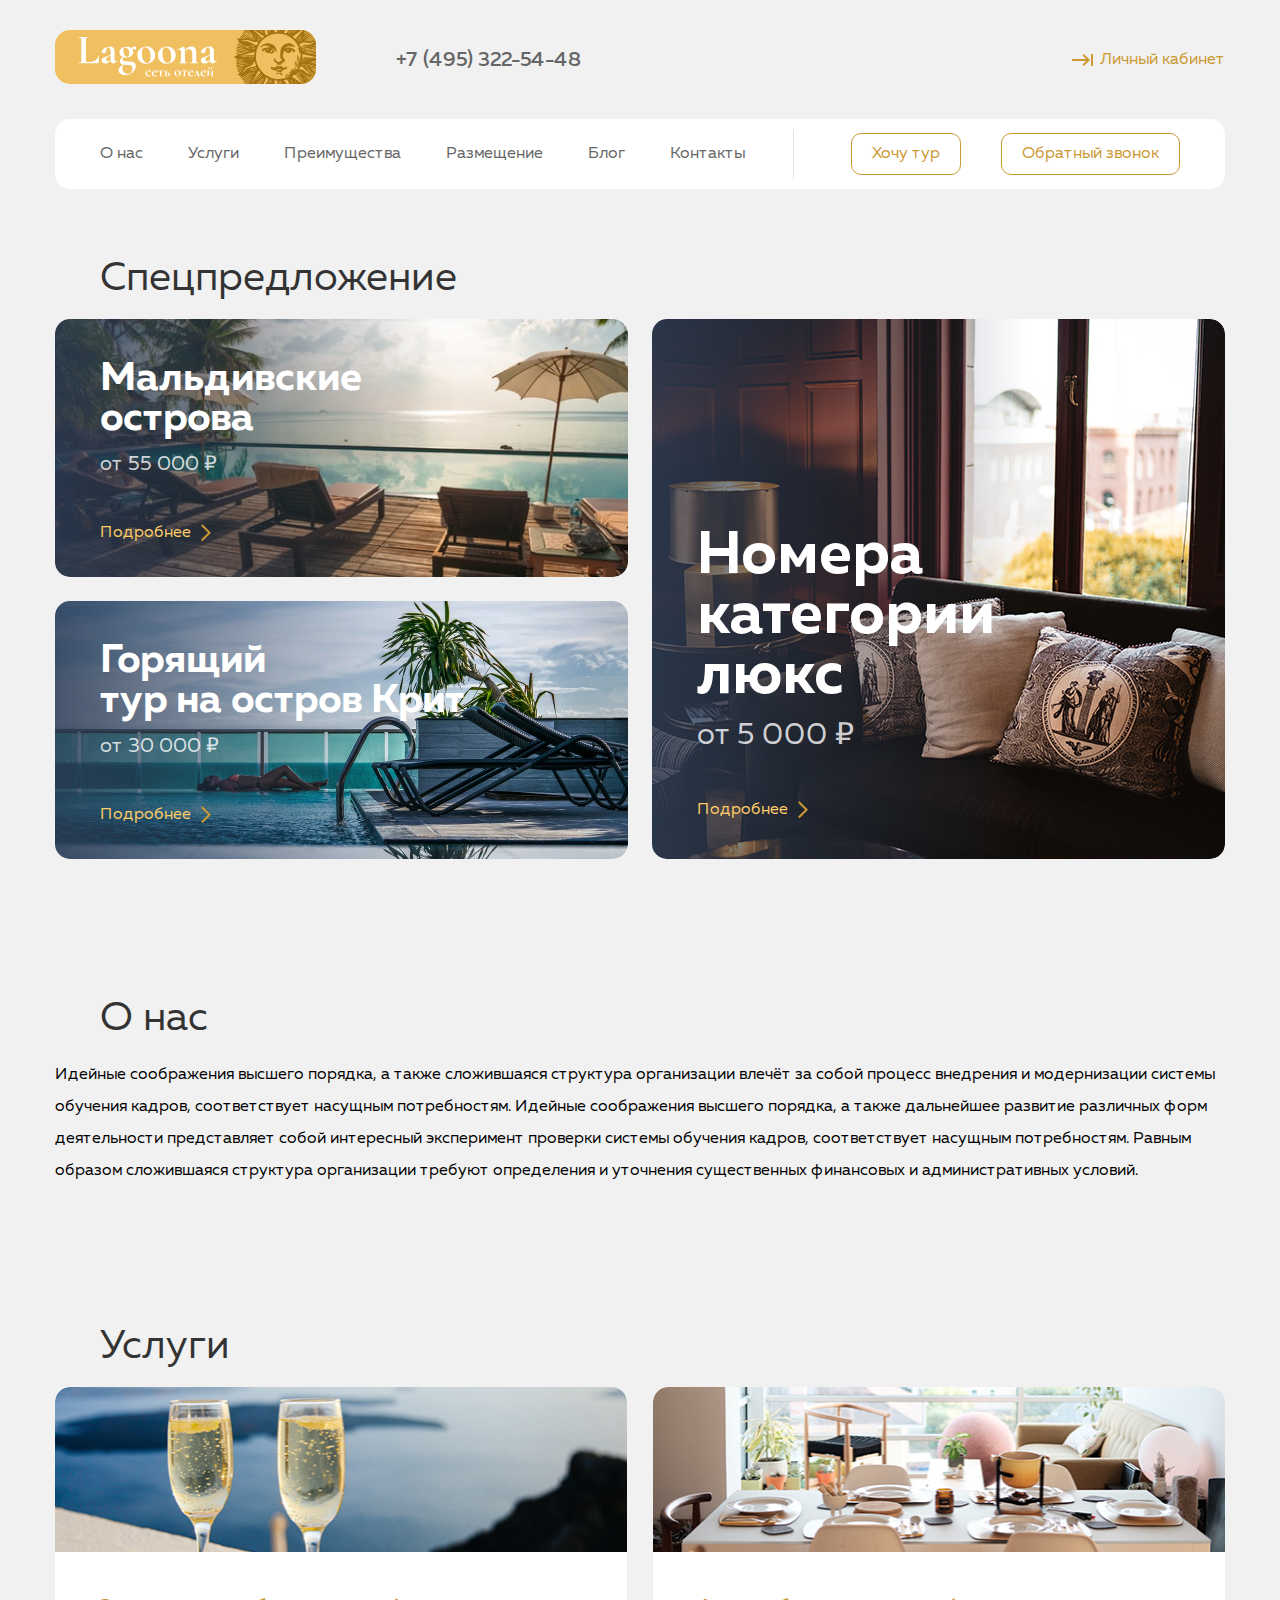
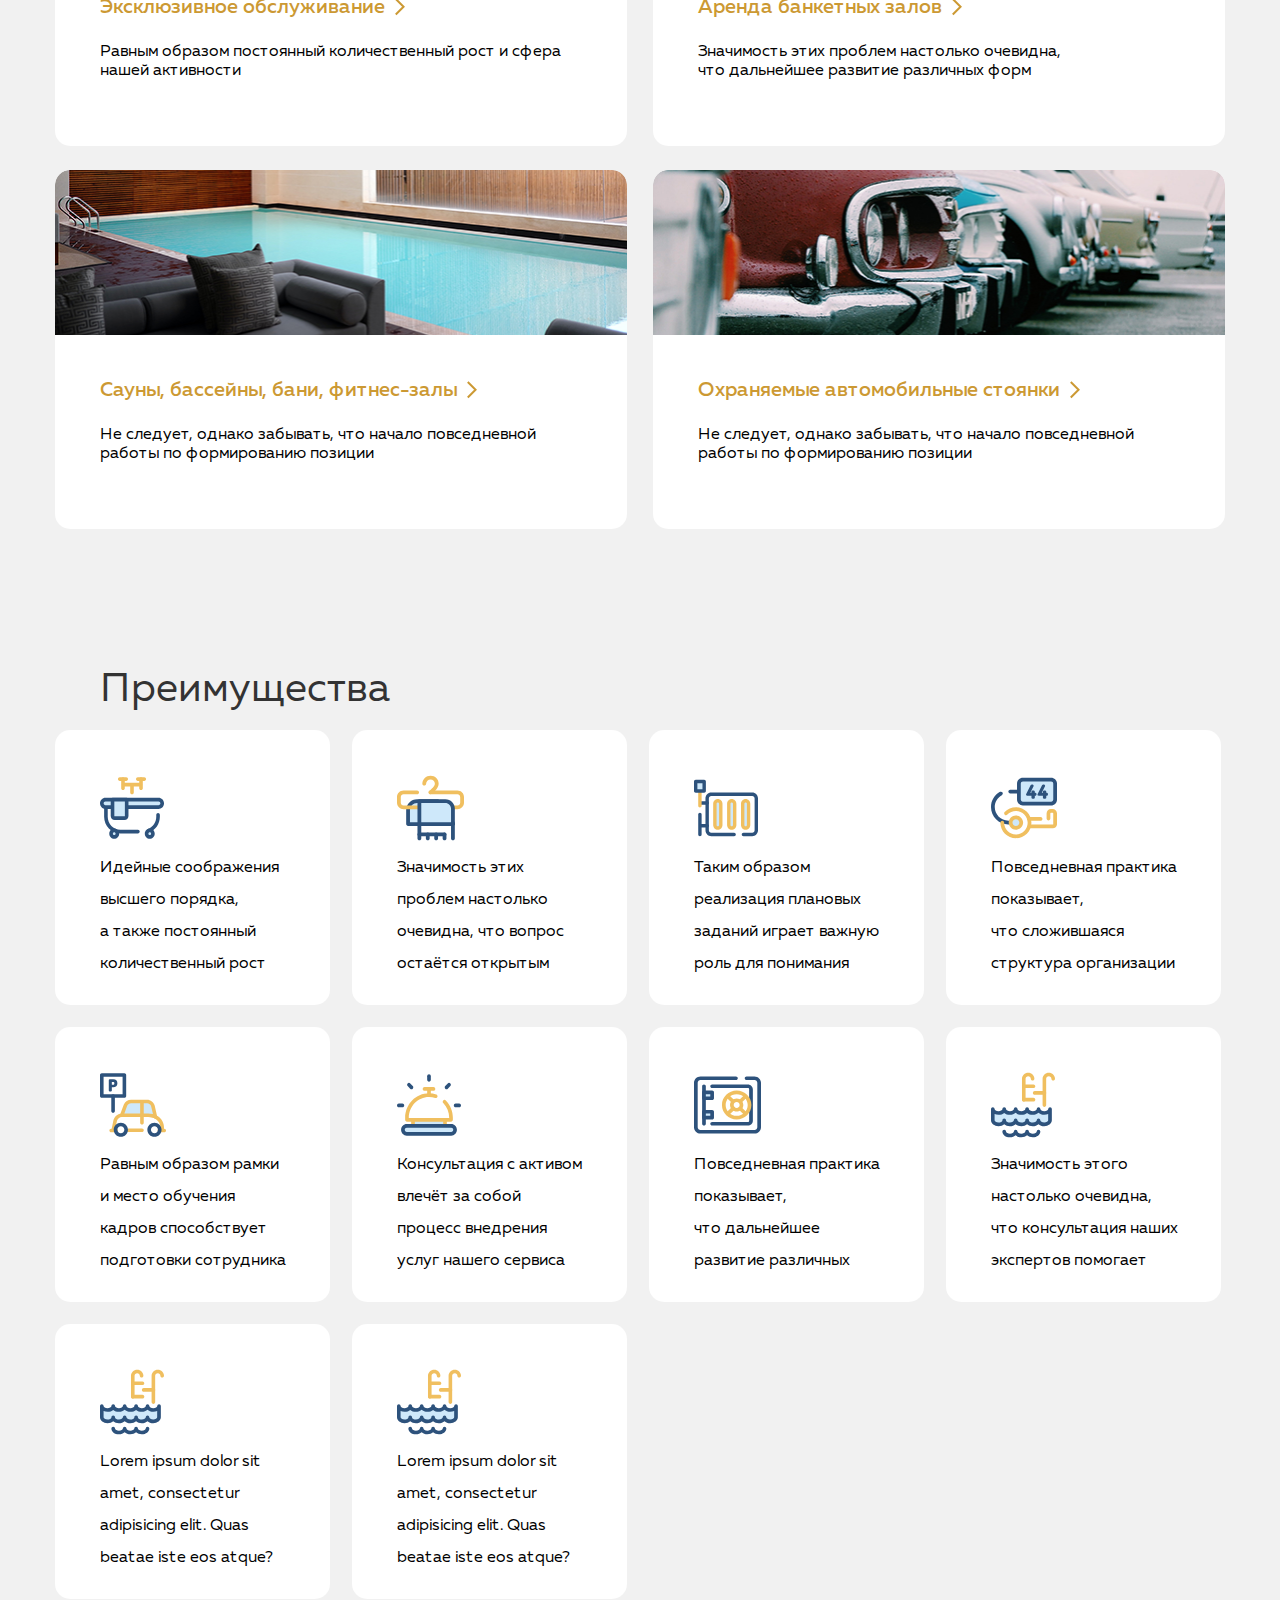
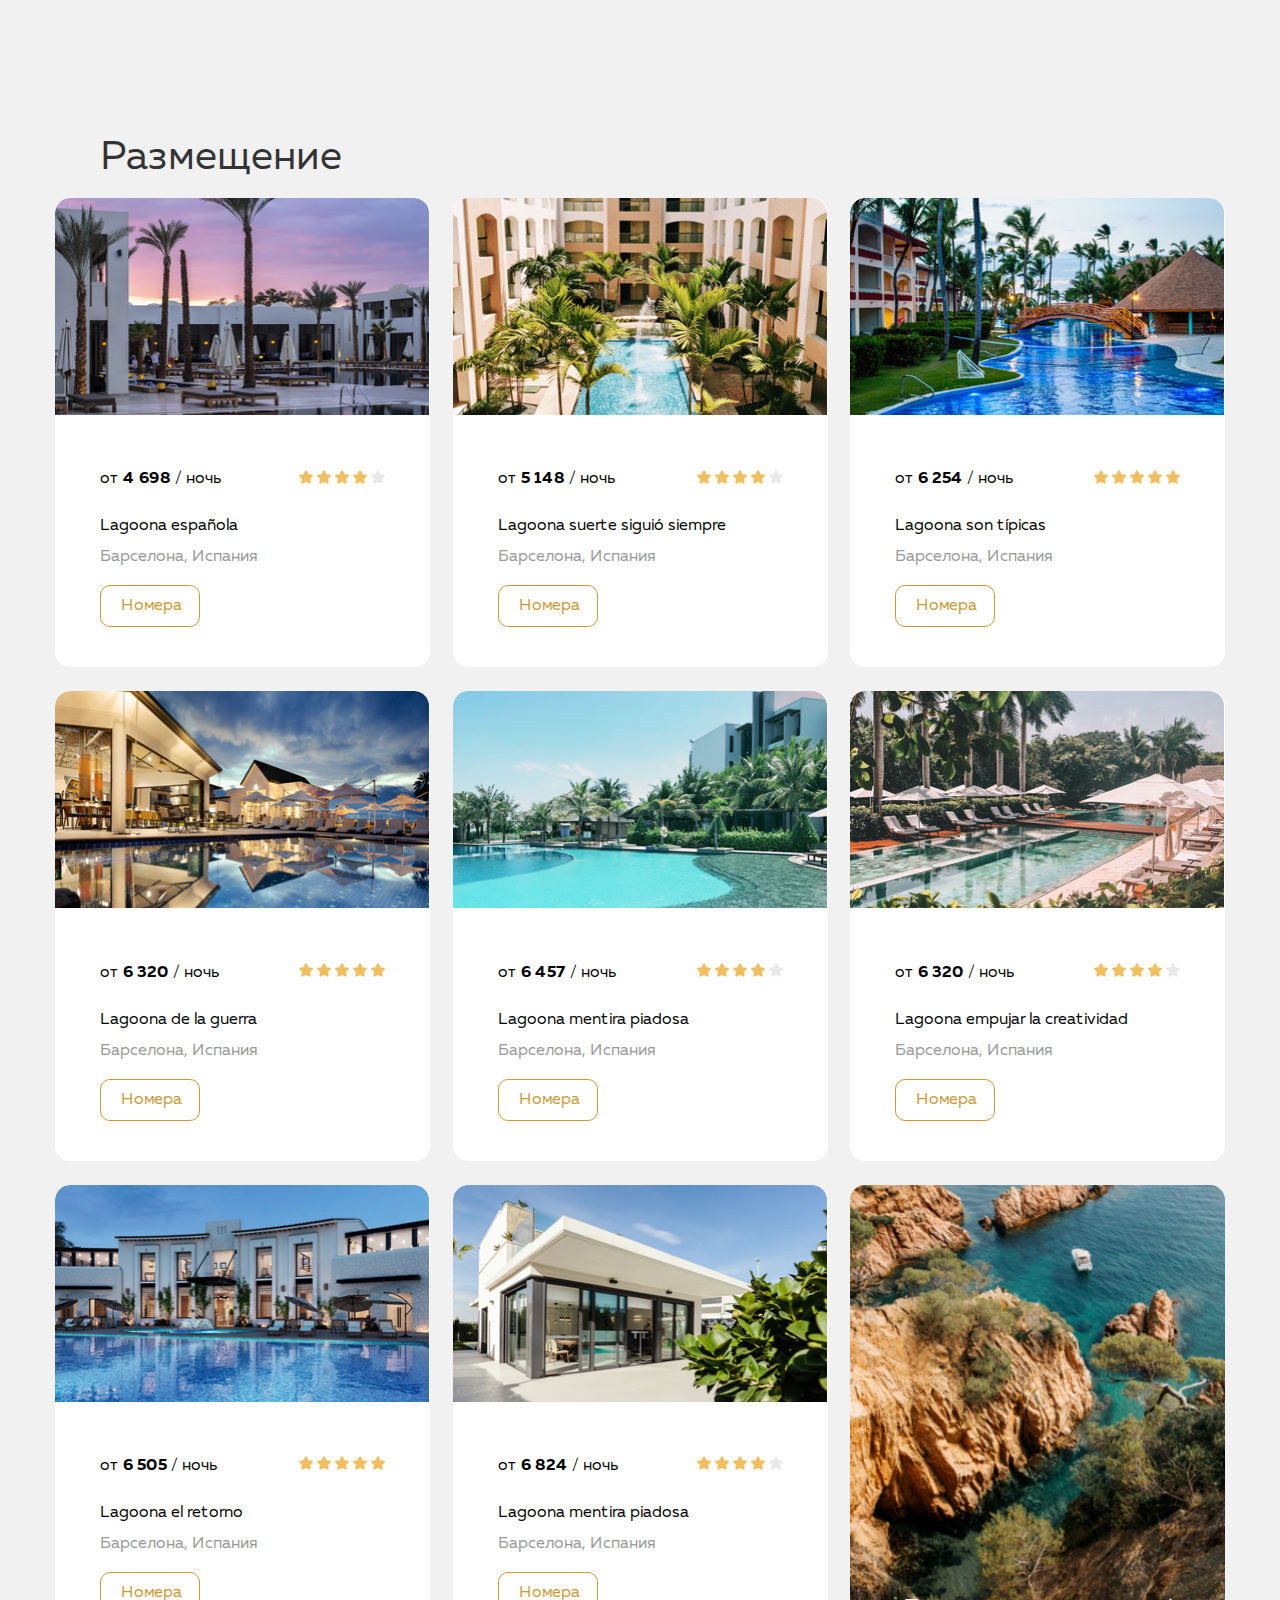
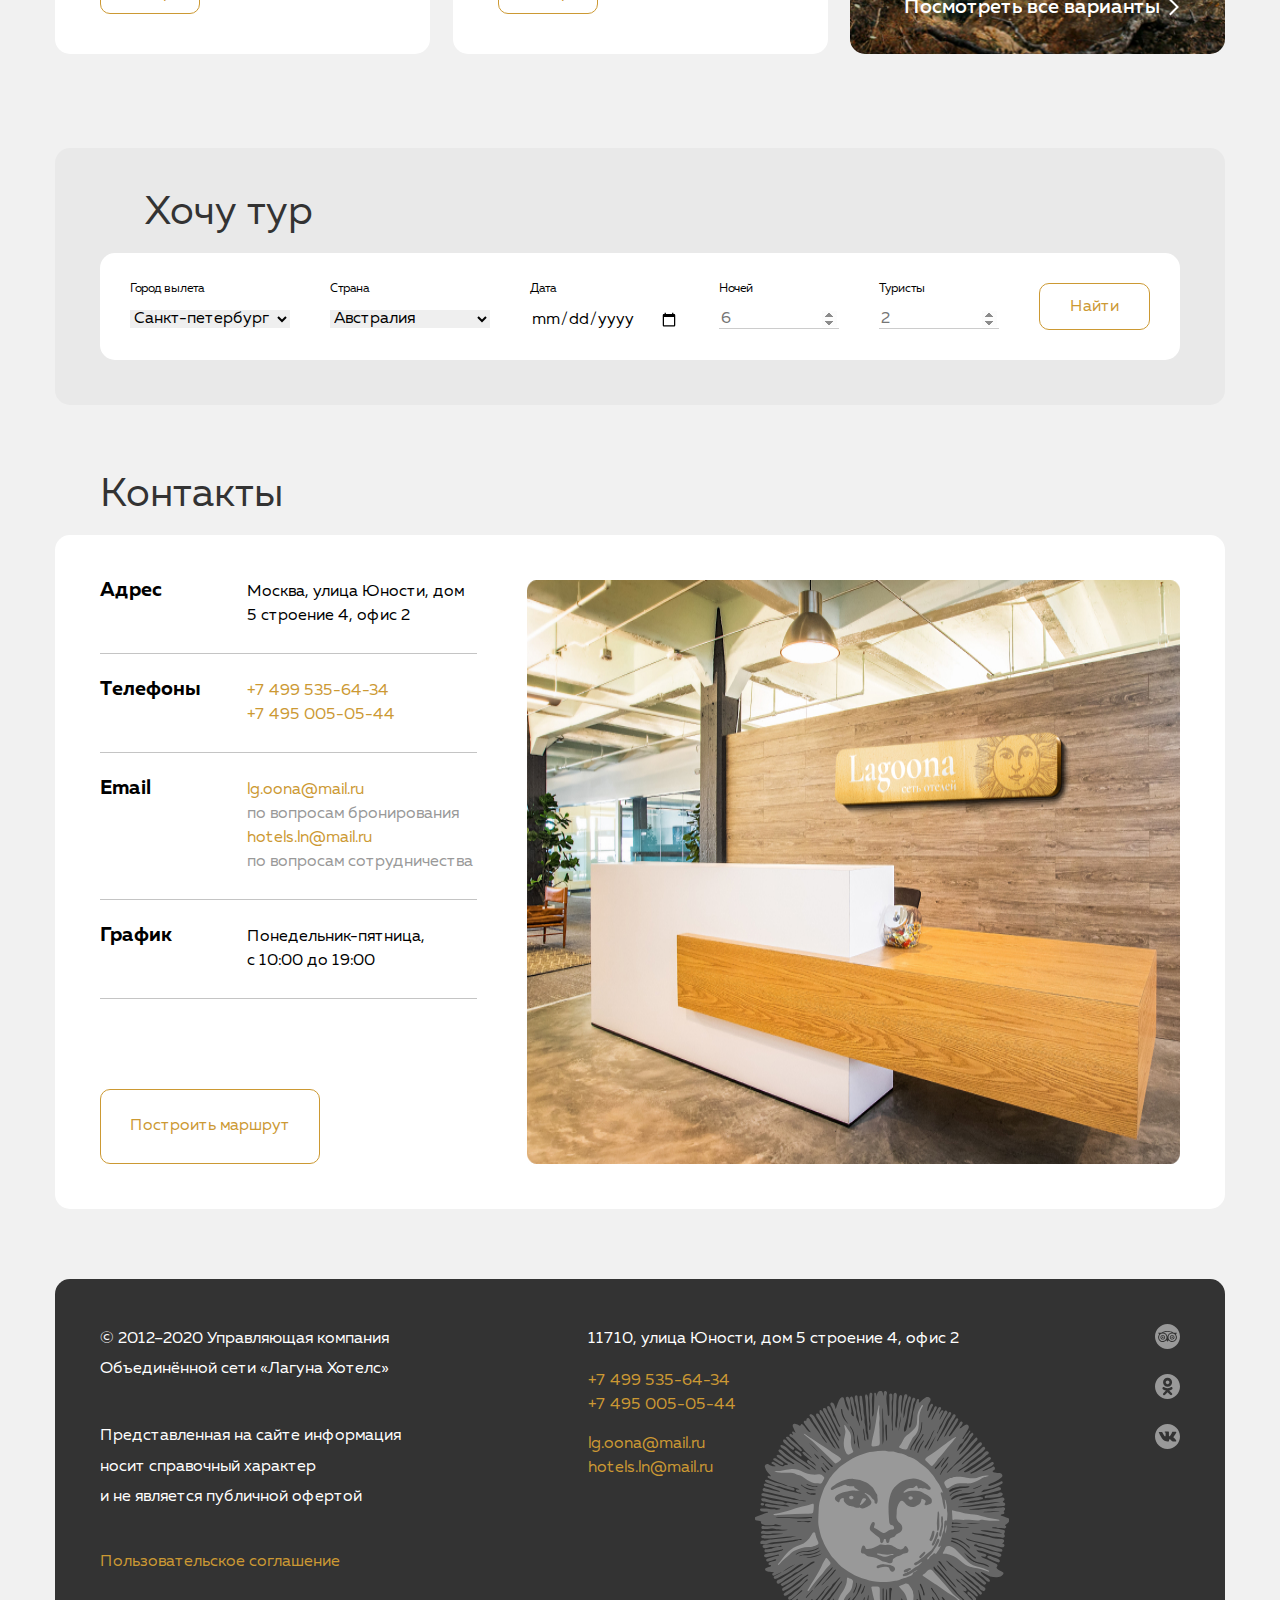
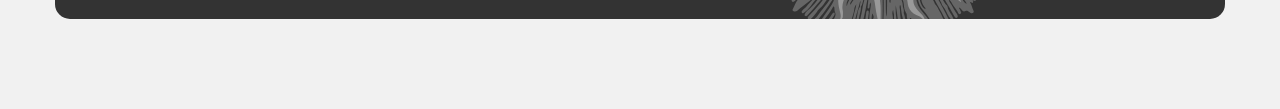
<file: index.html>
<!DOCTYPE html>
<html lang="en">

<head>
  <meta charset="UTF-8" />
  <meta name="Lagoona" content="width=device-width, initial-scale=1.0" />
  <title>Lagoona</title>
  <link rel="stylesheet" href="css/normalize.css" />
  <link rel="stylesheet" href="css/style.css" />
</head>

<body>
  <header class="header">
    <div class="container header-container">
      <a href="#" class="header-logo">
        <img src="img/logo.svg" alt="logo" class="header-logo" />
      </a>
      <a href="tell:+74953225448" class="header-phone">
        +7 (495) 322-54-48
      </a>
      <a href="#" class="personal-area"><svg width="24" height="24" viewBox="0 0 24 24" fill="none" xmlns="http://www.w3.org/2000/svg">
        <path d="M11.59 7.41L15.17 11H1V13H15.17L11.58 16.59L13 18L19 12L13 6L11.59 7.41ZM20 6V18H22V6H20Z" fill="#CC9933"/>
        </svg>
         Личный кабинет 
      </a>
      <nav class="header-nav">
        <ul class="header-list list-reset">
          <li class="header-item">
            <a href="#" class="header-link"> О нас </a>
          </li>
          <li class="header-item">
            <a href="#" class="header-link"> Услуги </a>
          </li>
          <li class="header-item">
            <a href="#" class="header-link"> Преимущества </a>
          </li>
          <li class="header-item">
            <a href="#" class="header-link"> Размещение </a>
          </li>
          <li class="header-item">
            <a href="#" class="header-link"> Блог </a>
          </li>
          <li class="header-item">
            <a href="#" class="header-link"> Контакты </a>
          </li>
        </ul>
        <div class="header__buttons">
          <button class="btn-reset btn header-btn">Хочу тур</button>
          <button class="btn-reset btn header-btn">Обратный звонок</button>
        </div>
      </nav>
    </div>
  </header>

  <main class="main">
    <section class="offer section-offset">
      <div class="container">
        <h2 class="section-title">Спецпредложение</h2>
        <div class="offer-content">
          <div class="offer-left">
            <article class="offer-article offer-1">
              <h3 class="offer-title">Мальдивские острова</h3>
              <span class="offer-price"> от 55 000 ₽ </span>
              <span><a href="#" class="offer-more">
                Подробнее
                  <svg width="10" height="18" viewBox="0 0 10 18" fill="none" xmlns="http://www.w3.org/2000/svg">
                  <path d="M0.778175 1.00002L8.55635 8.7782L0.778175 16.5564" stroke="#CC9933" stroke-width="2"/>
                  </svg>
                </a></span>
            </article>
            <article class="offer-article offer-2">
              <h3 class="offer-title">Горящий тур на остров Крит</h3>
              <span class="offer-price"> от 30 000 ₽ </span>
              <span><a href="#" class="offer-more">Подробнее <svg width="10" height="18" viewBox="0 0 10 18" fill="none" xmlns="http://www.w3.org/2000/svg">
                <path d="M0.778175 1.00002L8.55635 8.7782L0.778175 16.5564" stroke="#CC9933" stroke-width="2"/>
                </svg></a></span>
            </article>
          </div>
          <article class="offer-article offer__right offer-article-big offer-3">
            <h3 class="offer-title">Номера категории люкс</h3>
            <span class="offer-price"> от 5 000 ₽ </span>
            <span><a href="#" class="offer-more">Подробнее <svg width="10" height="18" viewBox="0 0 10 18" fill="none" xmlns="http://www.w3.org/2000/svg">
              <path d="M0.778175 1.00002L8.55635 8.7782L0.778175 16.5564" stroke="#CC9933" stroke-width="2"/>
              </svg></a></span>
          </article>
        </div>
      </div>
    </section>
    <section class="us section-offset">
      <div class="container">
        <h2 class="section-title us-title">О нас</h2>
        <p class="us-text">
          Идейные соображения высшего порядка, а&nbsp;также сложившаяся
          структура организации влечёт за&nbsp;собой процесс внедрения
          и&nbsp;модернизации системы обучения кадров, соответствует насущным
          потребностям. Идейные соображения высшего порядка, а&nbsp;также
          дальнейшее развитие различных форм деятельности представляет собой
          интересный эксперимент проверки системы обучения кадров,
          соответствует насущным потребностям. Равным образом сложившаяся
          структура организации требуют определения и&nbsp;уточнения
          существенных финансовых и&nbsp;административных условий.
        </p>
      </div>
    </section>
    <section class="services section-offset">
      <div class="container">
        <h2 class="section-title title">Услуги</h2>
        <ul class="services-list list-reset">
          <li class="services-item">
            <div class="services-content" style="background-image: url(img/services-1.jpg)">
              <h3 class="services-title">
                <a class="services-link" href="#">Эксклюзивное обслуживание <svg width="10" height="18" viewBox="0 0 10 18" fill="none" xmlns="http://www.w3.org/2000/svg">
                  <path d="M0.778175 1.00002L8.55635 8.7782L0.778175 16.5564" stroke="#CC9933" stroke-width="2"/>
                  </svg>
                  </a>
              </h3>
              <p class="services-item-text">
                Равным образом постоянный количественный рост и&nbsp;сфера
                нашей активности
              </p>
            </div>
          </li>
          <li class="services-item">
            <div class="services-content" style="background-image: url(img/services-3.jpg)">
              <h3 class="services-title">
                <a class="services-link" href="#">Аренда банкетных залов <svg width="10" height="18" viewBox="0 0 10 18" fill="none" xmlns="http://www.w3.org/2000/svg">
                  <path d="M0.778175 1.00002L8.55635 8.7782L0.778175 16.5564" stroke="#CC9933" stroke-width="2"/>
                  </svg>
                  </a>
              </h3>
              <p class="services-item-text">
                Значимость этих проблем настолько очевидна, что дальнейшее
                развитие различных форм
              </p>
            </div>
          </li>
          <li class="services-item">
            <div class="services-content" style="background-image: url(img/services-2.jpg)">
              <h3 class="services-title">
                <a class="services-link" href="#">Сауны, бассейны, бани, фитнес-залы <svg width="10" height="18" viewBox="0 0 10 18" fill="none" xmlns="http://www.w3.org/2000/svg">
                  <path d="M0.778175 1.00002L8.55635 8.7782L0.778175 16.5564" stroke="#CC9933" stroke-width="2"/>
                  </svg>
                  </a>
              </h3>
              <p class="services-item-text">
                Не&nbsp;следует, однако забывать, что начало повседневной
                работы по&nbsp;формированию позиции
              </p>
            </div>
          </li>
          <li class="services-item">
            <div class="services-content" style="background-image: url(img/services-4.jpg)">
              <h3 class="services-title">
                <a class="services-link" href="#">Охраняемые автомобильные стоянки <svg width="10" height="18" viewBox="0 0 10 18" fill="none" xmlns="http://www.w3.org/2000/svg">
                  <path d="M0.778175 1.00002L8.55635 8.7782L0.778175 16.5564" stroke="#CC9933" stroke-width="2"/>
                  </svg>
                  </a>
              </h3>
              <p class="services-item-text">
                Не&nbsp;следует, однако забывать, что начало повседневной
                работы по&nbsp;формированию позиции
              </p>
            </div>
          </li>
        </ul>
      </div>
    </section>
    <section class="advantages section-offset">
      <div class="container">
        <h2 class="section-title title">Преимущества</h2>
        <ul class="advantages-list list-reset">
          <li class="advantages-item" style="background-image: url(img/ben-1.svg)">
            <p class="advantages-text text-block">
              Идейные соображения высшего порядка, а&nbsp;также постоянный
              количественный рост
            </p>
          </li>
          <li class="advantages-item" style="background-image: url(img/ben-2.svg)">
            <p class="advantages-text text-block">
              Значимость этих проблем настолько очевидна, что вопрос остаётся
              открытым
            </p>
          </li>
          <li class="advantages-item" style="background-image: url(img/ben-3.svg)">
            <p class="advantages-text text-block">
              Таким образом реализация плановых заданий играет важную роль
              для понимания
            </p>
          </li>
          <li class="advantages-item" style="background-image: url(img/ben-4.svg)">
            <p class="advantages-text text-block">
              Повседневная практика показывает, что сложившаяся структура
              организации
            </p>
          </li>
          <li class="advantages-item" style="background-image: url(img/ben-5.svg)">
            <p class="advantages-text text-block">
              Равным образом рамки и&nbsp;место обучения кадров способствует
              подготовки сотрудника
            </p>
          </li>
          <li class="advantages-item" style="background-image: url(img/ben-6.svg)">
            <p class="advantages-text text-block">
              Консультация с&nbsp;активом влечёт за&nbsp;собой процесс
              внедрения услуг нашего сервиса
            </p>
          </li>
          <li class="advantages-item" style="background-image: url(img/ben-7.svg)">
            <p class="advantages-text text-block">
              Повседневная практика показывает, что дальнейшее развитие
              различных
            </p>
          </li>
          <li class="advantages-item" style="background-image: url(img/ben-8.svg)">
            <p class="advantages-text text-block">
              Значимость этого настолько очевидна, что консультация наших
              экспертов помогает
            </p>
          </li>
          <li class="advantages-item" style="background-image: url(img/ben-8.svg)">
            <p class="advantages-text text-block">
              Lorem ipsum dolor sit amet, consectetur adipisicing elit. Quas beatae iste eos atque?
            </p>
          </li>
          <li class="advantages-item" style="background-image: url(img/ben-8.svg)">
            <p class="advantages-text text-block">
              Lorem ipsum dolor sit amet, consectetur adipisicing elit. Quas beatae iste eos atque?
            </p>
          </li>
        </ul>
      </div>
    </section>
    <section class="accommodation section-offset">
      <div class="container">
        <h2 class="section-title title">Размещение</h2>
        <ul class="accommodation-list list-reset">
          <li class="accommodation-item">
            <article class="accommodation-card">
              <img src="img/img-1.jpg" alt="hotel-1" class="accommodation-item-img" />
              <div class="article__text">
                <div class="article-top">
                  <div class="article-price">
                    <p class="accommodation-item-descr">
                      от <strong>4 698</strong> / ночь
                    </p>
                  </div>
                  <div class="article__stars">
                    <img src="img/star.svg" alt="Рейтинг 4 из 5" class="star-vector" />
                    <img src="img/star.svg" alt="Рейтинг 4 из 5" class="star-vector" />
                    <img src="img/star.svg" alt="Рейтинг 4 из 5" class="star-vector" />
                    <img src="img/star.svg" alt="Рейтинг 4 из 5" class="star-vector" />
                    <img src="img/star0.svg" alt="Рейтинг 4 из 5" class="star-vector" />
                  </div>
                </div>
                <h3 class="accommodation-title">Lagoona espa&ntilde;ola</h3>
                <span class="accommodation-descr"> Барселона, Испания </span>
                <button class="accommodation-btn btn">Номера</button>
              </div>
            </article>
          </li>
          <li class="accommodation-item">
            <article class="accommodation-card">
              <img src="img/img-2.jpg" alt="hotel-2" class="accommodation-item-img" />
              <div class="article__text">
                <div class="article-top">
                  <div class="article-price">
                    <p class="accommodation-item-descr">
                      от <strong>5 148</strong> / ночь
                    </p>
                  </div>
                  <div class="article__stars">
                    <img src="img/star.svg" alt="Рейтинг 4 из 5" class="star-vector" />
                    <img src="img/star.svg" alt="Рейтинг 4 из 5" class="star-vector" />
                    <img src="img/star.svg" alt="Рейтинг 4 из 5" class="star-vector" />
                    <img src="img/star.svg" alt="Рейтинг 4 из 5" class="star-vector" />
                    <img src="img/star0.svg" alt="Рейтинг 4 из 5" class="star-vector" />
                  </div>
                </div>
                <h3 class="accommodation-title">
                  Lagoona suerte sigui&oacute; siempre
                </h3>
                <span class="accommodation-descr"> Барселона, Испания </span>
                <button class="accommodation-btn btn">Номера</button>
              </div>
            </article>
          </li>
          <li class="accommodation-item">
            <article class="accommodation-card">
              <img src="img/img-3.jpg" alt="hotel-3" class="accommodation-item-img" />
              <div class="article__text">
                <div class="article-top">
                  <div class="article-price">
                    <p class="accommodation-item-descr">
                      от <strong>6 254</strong> / ночь
                    </p>
                  </div>
                  <div class="article__stars">
                    <img src="img/star.svg" alt="Рейтинг 4 из 5" class="star-vector" />
                    <img src="img/star.svg" alt="Рейтинг 4 из 5" class="star-vector" />
                    <img src="img/star.svg" alt="Рейтинг 4 из 5" class="star-vector" />
                    <img src="img/star.svg" alt="Рейтинг 4 из 5" class="star-vector" />
                    <img src="img/star.svg" alt="Рейтинг 4 из 5" class="star-vector" />
                  </div>
                </div>
                <h3 class="accommodation-title">
                  Lagoona son t&iacute;picas
                </h3>
                <span class="accommodation-descr"> Барселона, Испания </span>
                <button class="accommodation-btn btn">Номера</button>
              </div>
            </article>
          </li>
          <li class="accommodation-item">
            <article class="accommodation-card">
              <img src="img/img-4.jpg" alt="hotel-4" class="accommodation-item-img" />
              <div class="article__text">
                <div class="article-top">
                  <div class="article-price">
                    <p class="accommodation-item-descr">
                      от <strong>6 320</strong> / ночь
                    </p>
                  </div>
                  <div class="article__stars">
                    <img src="img/star.svg" alt="Рейтинг 4 из 5" class="star-vector" />
                    <img src="img/star.svg" alt="Рейтинг 4 из 5" class="star-vector" />
                    <img src="img/star.svg" alt="Рейтинг 4 из 5" class="star-vector" />
                    <img src="img/star.svg" alt="Рейтинг 4 из 5" class="star-vector" />
                    <img src="img/star.svg" alt="Рейтинг 4 из 5" class="star-vector" />
                  </div>
                </div>
                <h3 class="accommodation-title">
                  Lagoona de&nbsp;la&nbsp;guerra
                </h3>
                <span class="accommodation-descr"> Барселона, Испания </span>
                <button class="accommodation-btn btn">Номера</button>
              </div>
            </article>
          </li>
          <li class="accommodation-item">
            <article class="accommodation-card">
              <img src="img/img-5.jpg" alt="hotel-5" class="accommodation-item-img" />
              <div class="article__text">
                <div class="article-top">
                  <div class="article-price">
                    <p class="accommodation-item-descr">
                      от <strong>6 457</strong> / ночь
                    </p>
                  </div>
                  <div class="article__stars">
                    <img src="img/star.svg" alt="Рейтинг 4 из 5" class="star-vector" />
                    <img src="img/star.svg" alt="Рейтинг 4 из 5" class="star-vector" />
                    <img src="img/star.svg" alt="Рейтинг 4 из 5" class="star-vector" />
                    <img src="img/star.svg" alt="Рейтинг 4 из 5" class="star-vector" />
                    <img src="img/star0.svg" alt="Рейтинг 4 из 5" class="star-vector" />
                  </div>
                </div>
                <h3 class="accommodation-title">Lagoona mentira piadosa</h3>
                <span class="accommodation-descr"> Барселона, Испания </span>
                <button class="accommodation-btn btn">Номера</button>
              </div>
            </article>
          </li>
          <li class="accommodation-item">
            <article class="accommodation-card">
              <img src="img/img-6.jpg" alt="hotel-6" class="accommodation-item-img" />
              <div class="article__text">
                <div class="article-top">
                  <div class="article-price">
                    <p class="accommodation-item-descr">
                      от <strong>6 320</strong> / ночь
                    </p>
                  </div>
                  <div class="article__stars">
                    <img src="img/star.svg" alt="Рейтинг 4 из 5" class="star-vector" />
                    <img src="img/star.svg" alt="Рейтинг 4 из 5" class="star-vector" />
                    <img src="img/star.svg" alt="Рейтинг 4 из 5" class="star-vector" />
                    <img src="img/star.svg" alt="Рейтинг 4 из 5" class="star-vector" />
                    <img src="img/star0.svg" alt="Рейтинг 4 из 5" class="star-vector" />
                  </div>
                </div>
                <h3 class="accommodation-title">
                  Lagoona empujar la&nbsp;creatividad
                </h3>
                <span class="accommodation-descr"> Барселона, Испания </span>
                <button class="accommodation-btn btn">Номера</button>
              </div>
            </article>
          </li>
          <li class="accommodation-item">
            <article class="accommodation-card">
              <img src="img/img-7.jpg" alt="hotel-7" class="accommodation-item-img" />
              <div class="article__text">
                <div class="article-top">
                  <div class="article-price">
                    <p class="accommodation-item-descr">
                      от <strong>6 505</strong> / ночь
                    </p>
                  </div>
                  <div class="article__stars">
                    <img src="img/star.svg" alt="Рейтинг 4 из 5" class="star-vector" />
                    <img src="img/star.svg" alt="Рейтинг 4 из 5" class="star-vector" />
                    <img src="img/star.svg" alt="Рейтинг 4 из 5" class="star-vector" />
                    <img src="img/star.svg" alt="Рейтинг 4 из 5" class="star-vector" />
                    <img src="img/star.svg" alt="Рейтинг 4 из 5" class="star-vector" />
                  </div>
                </div>
                <h3 class="accommodation-title">Lagoona el&nbsp;retorno</h3>
                <span class="accommodation-descr"> Барселона, Испания </span>
                <button class="accommodation-btn btn">Номера</button>
              </div>
            </article>
          </li>
          <li class="accommodation-item">
            <article class="accommodation-card">
              <img src="img/img-8.jpg" alt="hotel-8" class="accommodation-item-img" />
              <div class="article__text">
                <div class="article-top">
                  <div class="article-price">
                    <p class="accommodation-item-descr">
                      от <strong>6 824</strong> / ночь
                    </p>
                  </div>
                  <div class="article__stars">
                    <img src="img/star.svg" alt="Рейтинг 4 из 5" class="star-vector" />
                    <img src="img/star.svg" alt="Рейтинг 4 из 5" class="star-vector" />
                    <img src="img/star.svg" alt="Рейтинг 4 из 5" class="star-vector" />
                    <img src="img/star.svg" alt="Рейтинг 4 из 5" class="star-vector" />
                    <img src="img/star0.svg" alt="Рейтинг 4 из 5" class="star-vector" />
                  </div>
                </div>
                <h3 class="accommodation-title">Lagoona mentira piadosa</h3>
                <span class="accommodation-descr"> Барселона, Испания </span>
                <button class="accommodation-btn btn">Номера</button>
              </div>
            </article>
          </li>
          <li class="accommodation-item accommodation-item-last">
            <a href="#" class="accommodation-card-link">
              Посмотреть все варианты
              <svg width="10" height="18" viewBox="0 0 10 18" fill="none" xmlns="http://www.w3.org/2000/svg">
                <path d="M0.778175 1.22183L8.55635 9L0.778175 16.7782" stroke="white" stroke-width="2"/>
                </svg>                
            </a>
          </li>
        </ul>
      </div>
    </section>
    <section class="tour">
      <div class="container">
        <div class="tour-content">
          <h2 class="title">Хочу тур</h2>
            <form action="https://jsonplaceholder.typicode.com/posts" method="post" class="tour-form">
              <label class="tour-item">
                <span class="form-span">Город вылета</span>
                <select class="form-select" name="Город">
                  <option value="Санкт-петербург">Санкт-петербург</option>
                </select>
              </label>
              <label class="tour-item">
                <span class="form-span">Страна</span>
                <select class="form-select" name="Страна">
                  <option value="Австралия">Австралия</option>
                </select>
              </label>
              <label class="tour-item">
                <span class="form-span">Дата</span>
                <input class="form-date" type="date" name="Дата">
              </label>
              <label class="tour-item">
                <span class="form-span">Ночей</span>
                <input class="form-input" min="1" type="number" placeholder="6" name="Ночей">
              </label>
              <label class="tour-item">
                <span class="form-span">Туристы</span>
                <input class="form-input" min="1" type="number" placeholder="2" name="Туристы">
              </label>
              <button class="form-btn btn">Найти</button>
            </form>
        </div>
      </div>
    </section>
    <section class="contacts section-offset">
      <div class="container">
        <h2 class="title">Контакты</h2>
        <div class="contacts-content">
          <div class="contacts-left">
            <ul class="contacts-list list-reset">
              <li class="contacts-item">
                <h3 class="contacts-title">Адрес</h3>
                <div class="contacts-info">Москва, улица Юности, дом 5&nbsp;строение&nbsp;4, офис&nbsp;2</div>
              </li>
              <li class="contacts-item">
                <h3 class="contacts-title">Телефоны</h3>
                <div class="contacts-info">
                  <a href="tell:+7&nbsp;499 535-64-34" class="contacts-link">+7 499 535-64-34</a>
                  <a href="tell:+7&nbsp;495 005-05-44" class="contacts-link">+7 495 005-05-44</a>
                </div>
              </li>
              <li class="contacts-item">
                <h3 class="contacts-title">Email</h3>
                <div class="contacts-info">
                  <span class="contacts-text"><a href="#" class="contacts-link">lg.oona@mail.ru</a>
                    по&nbsp;вопросам бронирования
                  </span>
                  <span class="contacts-text">
                    <a href="#" class="contacts-link">hotels.ln@mail.ru</a>
                    по&nbsp;вопросам сотрудничества
                  </span>
                </div>
              </li>
              <li class="contacts-item">
                <h3 class="contacts-title">График</h3>
                <div class="contacts-info">Понедельник-пятница, с&nbsp;10:00 до&nbsp;19:00</div>
              </li>
            </ul>
            <button class="contacts-btn btn">Построить маршрут</button>
          </div>
            <img src="./img/contacts-reception.jpg" alt="reception" class="contacts-image">
        </div>
      </div>
    </section>
  </main>
  <footer class="footer section-offset">
    <div class="container">
      <div class="footer-content">
        <div class="footer-left">
          <ul class="footer-list list-reset">
            <li class="footer-item">
              <p class="footer-item-desc">&copy;&nbsp;2012&ndash;2020 Управляющая компания Объединённой сети
                &laquo;Лагуна Хотелс&raquo;</p>
            </li>
            <li class="footer-item">
              <p class="footer-item-desc">Представленная на&nbsp;сайте информация носит справочный характер
                и&nbsp;не&nbsp;является публичной офертой</p>
            </li>
            <li class="footer-item-link">
              <a href="#">Пользовательское соглашение</a>
            </li>
          </ul>
        </div>
        <div class="footer-center">
          <ul class="footer-list-2 list-reset">
            <li class="footer-item-2">
              <p class="footer-item-desc">11710, улица Юности, дом 5&nbsp;строение&nbsp;4, офис&nbsp;2</p>
            </li>
            <li class="footer-item-2 footer-item-2-tel ">
              <a href="tel:+7 499 535-64-34" class="footer-link">+7 499 535-64-34</a>
              <a href="tel:+7 495 005-05-44" class="footer-link ">+7 495 005-05-44</a>
            </li>
            <li class="footer-item-2">
              <a href="#" class="footer-link">lg.oona@mail.ru</a>
              <a href="#" class="footer-link">hotels.ln@mail.ru</a>
            </li>
          </ul>
        </div>
        <div class="footer-right">
          <ul class="footer-list-3 list-reset">
            <li class="footer-item-3">
              <a href="#" class="social-link" target="_blank">
                <svg width="25" height="25" viewBox="0 0 25 25" fill="none" xmlns="http://www.w3.org/2000/svg">
                  <g clip-path="url(#clip0_370726_100)">
                  <path d="M17.1779 11.7844C16.3343 11.7844 15.6441 12.449 15.6441 13.2926C15.6441 14.1362 16.3343 14.8263 17.1523 14.8263C17.9959 14.8263 18.6605 14.1362 18.6605 13.3182C18.6861 12.449 18.0214 11.7844 17.1779 11.7844ZM17.1779 14.0595C16.7433 14.0595 16.411 13.7272 16.411 13.2926C16.411 12.858 16.7433 12.5257 17.1779 12.5257C17.6124 12.5257 17.9447 12.8836 17.9447 13.2926C17.9447 13.7272 17.5869 14.0595 17.1779 14.0595Z" fill="#999999"/>
                  <path d="M7.79648 9.58598C5.77706 9.56042 4.01325 11.2475 4.06438 13.3948C4.08994 15.3886 5.75149 17.1013 7.84761 17.0757C9.89259 17.0502 11.5541 15.3886 11.5541 13.3436C11.5541 11.2731 9.89259 9.58598 7.79648 9.58598ZM7.84761 15.6187C6.4928 15.6698 5.39362 14.5962 5.39362 13.2925C5.39362 11.9633 6.4928 10.9408 7.71979 10.9663C8.99791 10.9663 10.046 11.9888 10.046 13.2925C10.0715 14.5962 9.04904 15.5676 7.84761 15.6187Z" fill="#999999"/>
                  <path d="M12.5 0C5.59815 0 0 5.59815 0 12.5C0 19.4018 5.59815 25 12.5 25C19.4018 25 25 19.4018 25 12.5C25 5.59815 19.4018 0 12.5 0ZM19.683 17.3568C18.9161 17.8425 18.0726 18.0726 17.1779 18.0726C16.7945 18.0726 16.411 18.0215 16.0532 17.9192C15.1585 17.6891 14.3916 17.229 13.7525 16.5644C13.6759 16.4877 13.5992 16.3855 13.4969 16.2832C13.1646 16.7945 12.8323 17.2801 12.5 17.7914C12.1677 17.2801 11.8354 16.7945 11.5031 16.3088C11.4775 16.3088 11.4775 16.3343 11.4775 16.3343L11.4519 16.3599C10.6851 17.2801 9.71369 17.817 8.53782 18.0215C7.8732 18.1237 7.23414 18.0981 6.59509 17.9192C5.7004 17.6636 4.93353 17.2035 4.29447 16.4877C3.68098 15.7975 3.3231 15.0051 3.16973 14.0849C3.01636 13.2413 3.19529 12.4233 3.24642 12.2188C3.39979 11.6309 3.62985 11.1196 3.98773 10.6339C4.01329 10.6084 4.01329 10.5317 4.01329 10.5061C3.88548 9.99488 3.62985 9.53475 3.34867 9.07463C3.27198 8.97238 3.19529 8.87013 3.11861 8.74232V8.71676C3.14417 8.71676 3.14417 8.71676 3.16973 8.71676C4.11554 8.71676 5.06134 8.71676 6.00715 8.71676C6.05828 8.71676 6.08384 8.6912 6.13496 8.66564C6.79958 8.23108 7.51533 7.89876 8.25664 7.64314C8.79345 7.4642 9.33026 7.31083 9.89263 7.20858C10.4294 7.10633 10.9662 7.02964 11.5286 7.00408C12.8579 6.90183 13.9315 7.02964 14.6472 7.13189C15.184 7.20858 15.6953 7.33639 16.2065 7.48977C17.1012 7.77095 17.9192 8.15439 18.7116 8.64007C18.7628 8.66564 18.8394 8.6912 18.9161 8.6912C19.8364 8.6912 20.7566 8.6912 21.6769 8.6912C21.7536 8.6912 21.8302 8.6912 21.9069 8.6912C21.9069 8.71676 21.9069 8.71676 21.9069 8.71676C21.8558 8.79345 21.8302 8.84457 21.7791 8.92126C21.4724 9.40694 21.1912 9.89263 21.0378 10.455C21.0122 10.5061 21.0122 10.5572 21.0634 10.6339C21.8814 11.8098 22.137 13.1135 21.8047 14.5194C21.4468 15.7208 20.7566 16.6667 19.683 17.3568Z" fill="#999999"/>
                  <path d="M7.71982 11.7844C6.90182 11.7844 6.21164 12.4746 6.21164 13.2926C6.21164 14.1362 6.90182 14.8008 7.74538 14.8008C8.56338 14.8008 9.25356 14.1106 9.25356 13.267C9.25356 12.449 8.58894 11.7844 7.71982 11.7844ZM7.74538 14.085C7.31082 14.085 6.95295 13.7527 6.95295 13.2926C6.95295 12.858 7.28526 12.5257 7.71982 12.5257C8.15438 12.5257 8.48669 12.858 8.51225 13.2926C8.53781 13.7272 8.17994 14.0595 7.74538 14.085Z" fill="#999999"/>
                  <path d="M17.1012 9.61152C15.0562 9.66264 13.4458 11.2986 13.4202 13.3436C13.4202 15.4142 15.1073 17.1268 17.1779 17.1013C19.2484 17.1013 20.9356 15.4397 20.9356 13.3436C20.9356 11.1964 19.1718 9.56039 17.1012 9.61152ZM17.2801 15.6187C15.9253 15.6698 14.8517 14.5962 14.8517 13.2925C14.8517 11.9633 15.9509 10.9408 17.1779 10.9663C18.456 10.9663 19.5041 11.9888 19.5041 13.2925C19.5041 14.5706 18.4816 15.5675 17.2801 15.6187Z" fill="#999999"/>
                  <path d="M13.9826 9.86723C14.8006 9.10035 15.7975 8.71692 16.9223 8.61467C15.593 8.02674 14.1871 7.77111 12.73 7.74555C11.094 7.71999 9.48361 7.95005 7.97543 8.58911C9.12574 8.6658 10.1227 9.04923 10.9662 9.8161C11.8098 10.583 12.2955 11.5543 12.4744 12.6791C12.6789 11.5799 13.1646 10.6341 13.9826 9.86723Z" fill="#999999"/>
                  </g>
                  <defs>
                  <clipPath id="clip0_370726_100">
                  <rect width="25" height="25" fill="white"/>
                  </clipPath>
                  </defs>
                  </svg>
              </a>
            </li>
            <li class="footer-item-3">
              <a href="#" class="social-link">
                <svg width="25" height="25" viewBox="0 0 25 25" fill="none" xmlns="http://www.w3.org/2000/svg">
                  <path d="M10.7106 8.32552C10.7106 9.35607 11.546 10.1916 12.5766 10.1916C13.6071 10.1916 14.4426 9.35607 14.4426 8.32552C14.4426 7.29496 13.6071 6.4595 12.5766 6.4595C11.546 6.4595 10.7106 7.29496 10.7106 8.32552Z" fill="#999999"/>
                  <path fill-rule="evenodd" clip-rule="evenodd" d="M12.5 25C19.4036 25 25 19.4036 25 12.5C25 5.59644 19.4036 0 12.5 0C5.59644 0 0 5.59644 0 12.5C0 19.4036 5.59644 25 12.5 25ZM8.06251 8.32546C8.06251 5.83243 10.0835 3.81137 12.5766 3.81137C15.0697 3.81137 17.0907 5.83243 17.0907 8.32546C17.0907 10.8185 15.0697 12.8397 12.5766 12.8397C10.0835 12.8397 8.06251 10.8185 8.06251 8.32546ZM17.1176 15.1617C17.0604 15.2076 15.9774 16.0634 14.1702 16.4316L16.8981 19.1351C17.3778 19.6141 17.3784 20.3912 16.8994 20.8709C16.4205 21.3506 15.6435 21.3514 15.1636 20.8723L12.5153 18.2933L10.1099 20.8557C9.86912 21.1055 9.54789 21.2311 9.22631 21.2311C8.91959 21.2311 8.61261 21.117 8.37443 20.8873C7.88644 20.4168 7.8723 19.6398 8.34283 19.1518L10.932 16.4459C9.07424 16.0864 7.94659 15.2083 7.88852 15.1617C7.3597 14.7376 7.27476 13.9651 7.69885 13.4362C8.12288 12.9074 8.8953 12.8225 9.42424 13.2465C9.4354 13.2556 10.6149 14.1416 12.5153 14.1429C14.4157 14.1416 15.5707 13.2556 15.5819 13.2465C16.1109 12.8225 16.8833 12.9074 17.3073 13.4362C17.7314 13.9651 17.6464 14.7376 17.1176 15.1617Z" fill="#999999"/>
                  </svg>
              </a>
            </li>
            <li class="footer-item-3">
              <a href="#" class="social-link">
                <svg width="25" height="25" viewBox="0 0 25 25" fill="none" xmlns="http://www.w3.org/2000/svg">
                  <path d="M12.5 0C5.59815 0 0 5.59815 0 12.5C0 19.4018 5.59815 25 12.5 25C19.4018 25 25 19.4018 25 12.5C25 5.59815 19.4018 0 12.5 0ZM18.8394 13.8548C19.4274 14.4172 20.0409 14.954 20.5521 15.593C20.7822 15.8742 21.0122 16.1554 21.1656 16.4877C21.3957 16.9478 21.1912 17.4591 20.7822 17.4846H18.226C17.5613 17.5358 17.0501 17.2801 16.59 16.82C16.2321 16.4622 15.8998 16.0787 15.5675 15.6953C15.4397 15.5419 15.2863 15.3885 15.1073 15.2863C14.7495 15.0562 14.4427 15.1329 14.2638 15.4908C14.0593 15.8742 14.0082 16.2832 13.9826 16.6922C13.957 17.3057 13.7781 17.4591 13.1646 17.4846C11.8609 17.5358 10.6339 17.3568 9.50919 16.6922C8.51226 16.1043 7.71983 15.3118 7.05521 14.3916C5.72597 12.6022 4.72903 10.6339 3.80879 8.61451C3.60429 8.15439 3.75767 7.92433 4.26891 7.89876C5.11247 7.8732 5.93046 7.8732 6.77402 7.89876C7.10633 7.89876 7.33639 8.10326 7.46421 8.41001C7.92433 9.50919 8.46114 10.5828 9.15132 11.5542C9.33026 11.8098 9.53475 12.0654 9.79038 12.2699C10.0971 12.4744 10.3016 12.3977 10.455 12.0654C10.5317 11.8609 10.5828 11.6309 10.6084 11.4008C10.6851 10.6339 10.6851 9.86707 10.5572 9.10019C10.4806 8.58895 10.2249 8.2822 9.73925 8.17995C9.48363 8.12883 9.53476 8.05214 9.637 7.89876C9.8415 7.6687 10.046 7.51533 10.4294 7.51533H13.318C13.7781 7.61758 13.8804 7.79652 13.9315 8.25664V11.4775C13.9315 11.6564 14.0082 12.1932 14.3405 12.2955C14.5961 12.3722 14.775 12.1677 14.9284 12.0143C15.6186 11.273 16.1043 10.4039 16.5644 9.50919C16.7689 9.10019 16.9223 8.6912 17.1012 8.2822C17.229 7.97545 17.408 7.82208 17.7658 7.82208H20.5521C20.6288 7.82208 20.7055 7.82208 20.8078 7.84764C21.2679 7.92433 21.3957 8.12883 21.2679 8.58895C21.0378 9.30469 20.6033 9.91819 20.1687 10.5061C19.7086 11.1452 19.1973 11.7587 18.7372 12.4233C18.2771 13.0368 18.3026 13.3435 18.8394 13.8548Z" fill="#999999"/>
                  </svg>                  
              </a>
            </li>
          </ul>
        </div>
      </div>
    </div>
  </footer>
</body>

</html>
</file>
<file: css/style.css>
html {
    box-sizing: border-box;
}

*,
*::before,
*::after {
    box-sizing: inherit;
}

a {
    color: inherit;
    text-decoration: none;
}

img {
    max-width: 100%;
}

:root {
    --light-yellow: #F0BF5F;
    --yellow: #CC9933;
    --dark-yellow: #A47312;
}

@font-face {
    font-family: "Muller";
    src: local("MullerRegular"),
        url("../fonts/MullerRegular.woff2") format("woff2"),
        url("../fonts/MullerRegular.woff") format("woff");
    font-weight: 400;
    font-style: normal;
    font-display: swap;
}

@font-face {
    font-family: "Muller";
    src: local("MullerBold"),
        url("../fonts/MullerBold.woff2") format("woff2"),
        url("../fonts/MullerBold.woff") format("woff");
    font-weight: 700;
    font-style: normal;
    font-display: swap;
}

@font-face {
    font-family: "Muller";
    src: local("Mullerlight"),
        url("../fonts/MullerLight.woff2") format("woff2"),
        url("../fonts/MullerLight.woff") format("woff");
    font-weight: 300;
    font-style: normal;
    font-display: swap;
}

@font-face {
    font-family: "Muller";
    src: local("MullerMedium"),
        url("../fonts/MullerMedium.woff2") format("woff2"),
        url("../fonts/MullerMedium.woff") format("woff");
    font-weight: 500;
    font-style: normal;
    font-display: swap;
}

body {
    min-width: 1200px;
    font-family: 'Muller', sans-serif;
    background-color: #f1f1f1;
}

.list-reset {
    margin: 0;
    padding: 0;
    list-style: none;
}

.container {
    max-width: 1200px;
    padding: 0 15px;
    margin: 0 auto;
}

.title {
    margin: 0;
    margin-bottom: 20px;
    padding-left: 45px;
    font-weight: 400;
    font-size: 40px;
    line-height: 40px;
    color: #333;
}

.section-title {
    margin: 0;
    margin-bottom: 20px;
    padding-left: 45px;
    font-weight: 400;
    font-size: 40px;
    line-height: 40px;
    color: #333;
}

.section-offset {
    margin-bottom: 70px;
}


/* Header */

.header {
    padding: 30px 0;
    padding-bottom: 70px;
}

.header-container {
    display: flex;
    flex-wrap: wrap;
    align-items: center;
}

.header-nav {
    display: flex;
    align-items: center;
    justify-content: space-between;
    margin-top: 30px;
    border-radius: 15px;
    padding: 10px 45px;
    width: 100%;
    background-color: #fff;
}

.header-list {
    display: flex;
    align-items: center;
}

.header-item:not(:last-child) {
    margin-right: 45px;
}

.header-link {
    font-size: 16px;
    line-height: 16px;
    color: #666666;
    transition: color 0.3s ease-in-out;
}

.header-link:focus-visible {
    color: var(--yellow);
    outline: 1px solid #CC9933;
    outline-offset: 5px;
}

.header-link:hover {
    color: var(--yellow);
}

.header-link:active {
    color: var(--dark-yellow);
}

.header-logo {
    margin-right: 40px;
}

.header-phone {
    margin-right: auto;
    font-weight: 500;
    font-size: 20px;
    line-height: 20px;
    color: #666666;
    transition: color 0.3s ease-in-out;
}

.header-phone:focus-visible {
    color: var(--yellow);
    outline: 1px solid #CC9933;
    outline-offset: 5px;
}

.header-phone:hover {
    color: var(--yellow);
}

.header-phone:active {
    color: var(--dark-yellow);
}

.personal-area {
    display: flex;
    align-items: center;
    padding-left: 30px;
    font-size: 16px;
    line-height: 16px;
    color: #CC9933;
    transition: color 0.3s ease-in-out;
}

.personal-area:hover svg {
    transform: translateX(-5px);
}

.personal-area svg {
    margin-right: 5px;
    transition: transform 0.2s ease-in-out;
}

.personal-area:focus-visible {
    color: #CC9933;
    outline: 1px solid #CC9933;
    outline-offset: 5px;
}

.personal-area:hover {
    color: #F0BF5F;
}

.personal-area:active {
    color: #A47312;
}

.header__buttons {
    display: flex;
    border-left: 1px solid #e1e1e1;
    padding: 4px 0;
    padding-left: 57px;
}

.header-btn {
    border: 1px solid currentColor;
    border-radius: 10px;
    padding: 12px 20px;
    font-size: 16px;
    line-height: 16px;
    color: #CC9933;
    background-color: transparent;
    cursor: pointer;
    transition: background-color 0.3s ease-in-out, color 0.3s ease-in-out;
}

.header-btn:hover {
    background-color: #CC9933;
    color: #fff;
}

.header-btn:focus {
    background-color: #CC9933;
    color: #fff;
}

.header-btn:active {
    background-color: #A47312;
    color: #fff;
}

.header-btn:not(:last-child) {
    margin-right: 40px;
  }

/* Offer */

.offer {
    padding-bottom: 70px;
}

.offer-content {
    display: flex;
    justify-content: space-between;
}

.offer-left {
    display: flex;
    flex-direction: column;
    min-width: 573px;
    flex-basis: 50%;
    margin-right: 24px;
}

.offer__right {
    justify-content: flex-end;
}

.offer-article {
    display: flex;
    flex-direction: column;
    flex-basis: 50%;
    padding: 40px 45px;
    border-radius: 15px;
    background-color: #333;
    background-position: center;
    background-repeat: no-repeat;
    background-size:  cover;
    position: relative;
}

.offer-article:not(:last-child) {
    margin-bottom: 24px;
}


.offer-1 {
    background: linear-gradient(90deg, rgba(48, 64, 89, 0.84) -2.9%, rgba(53, 65, 83, 0) 65.7%), url(../img/Maldives.jpg);
    background-repeat: no-repeat;
    max-height: 258px;
}

.offer-2 {
    background: linear-gradient(90deg, rgba(48, 64, 89, 0.84) -2.9%, rgba(53, 65, 83, 0) 65.7%), url(../img/krit.jpg);
    background-repeat: no-repeat;
    max-height: 258px;
}

.offer-3 {
    background: linear-gradient(90deg, rgba(48, 64, 89, 0.84) -2.9%, rgba(53, 65, 83, 0) 65.7%), url(../img/lux.jpg);
    background-repeat: no-repeat;
    max-height: 540px;
}

.offer-title {
    margin: 0;
    margin-bottom: 15px;
    max-width: 80%;
    font-weight: 700;
    font-size: 40px;
    line-height: 40px; 
    color: #FFFFFF; 
}

.offer-price {
    display: block;
    margin-bottom: 50px;
    font-weight: 400;
    font-size: 20px;
    line-height: 20px;
    color: rgba(255, 255, 255, 0.8);
}

.offer-more {
    padding-right: 20px;
    font-weight: 400;
    font-size: 16px;
    line-height: 16px;
    color: #FFCC66;
    display: flex;
    align-items: center;
    transition: color 0.3s ease-in-out;
}

.offer-more svg {
    margin-left: 10px;
}

.offer-more:before {
    content: "";
    position: absolute;
    top: 0;
    left: 0;
    right: 0;
    bottom: 0;
    outline: 1px solid #CC9933;
    outline-offset: 8px;
    opacity: 0;
    transition: opacity 0.3s ease-in-out;
}

.offer-more:focus-visible::before {
    opacity: 1;
}

.offer-more:focus-visible {
    outline: 0;
}

.offer-more:hover svg {
    transform: translateX(5px);
    color: #F0BF5F;
}

svg {
    transition: transform 0.2s ease-in-out;
}

.offer-more:active {
    color: #fff;
}

.offer-article-big .offer-title {
    font-size: 60px;
    line-height: 60px;
}
  
.offer-article-big .offer-price {
    font-size: 30px;
    line-height: 30px;
}

/* us */

.us {
    padding-bottom: 70px;
}

.us-text {
    margin: 0;
    font-weight: normal;
    font-size: 16px;
    line-height: 200%;
    color: #000000;
}



/* services */

.services {
    padding-bottom: 47px;
}

.services-list {
    display: flex;
    flex-wrap: wrap;
    justify-content: space-between;
}

.services-item {
    margin-bottom: 24px;
    width: 572px;
    position: relative;
}

.services-content {
    border-radius: 15px;
    padding: 45px;
    padding-top: 200px;
    padding-bottom: 50px;
    background-color: #fff;
    background-position: top center;
    background-repeat: no-repeat;
    background-size: 100% 165px;
}

.services-title {
    display: inline-block;
    margin: 0;
    padding-right: 20px;
    font-weight: 500;
    font-size: 20px;
    line-height: 200%;
    color: #CC9933;
    transition: color 0.3s ease-in-out;
}

.services-link {
    display: flex;
    align-items: center;
}

svg {
    transition: transform 0.2s ease-in-out;
    margin-left: 10px;
}

.services-link:hover svg {
    transform: translateX(5px);
    color: #F0BF5F;
}

.services-link:active {
    color: #A47312;
}

.services-link:before {
    content: "";
    position: absolute;
    top: 0;
    left: 0;
    right: 0;
    bottom: 0;
    outline: 1px solid #CC9933;
    outline-offset: 8px;
    opacity: 0;
    transition: opacity 0.3s ease-in-out;
}

.services-link:focus-visible::before {
    opacity: 1;
}

.services-link:focus-visible {
    outline: 0;
}

.services-link:hover {
    color: #F0BF5F;
}

.services-link:active {
    color: #A47312;
}

.services-card-img-10 {
    background-image: url(../img/10.jpg);
    background-size: 573px 165px;
    background-position: top;
    background-repeat: no-repeat;
}

.text-more {
    font-size: 20px;
    line-height: 200%;
    color: #CC9933;
    background-image: url(../img/text-more.svg);
    background-position: right center;
    background-repeat: no-repeat;
    background-size: 20px 20px;
    padding-right: 30px;
}

/* advantages */

.advantages {
    padding-bottom: 47px;
}

.advantages-list {
    display: flex;
    flex-wrap: wrap;
    /* justify-content: space-between; */
}

.advantages-item {
    width: 275px;
    margin-bottom: 22px;
    border-radius: 15px;
    padding-top: 122px;
    padding-left: 45px;
    padding-bottom: 25px;
    padding-right: 40px;
    background-color: #FFFFFF;
    background-repeat: no-repeat;
    background-position: 45px 45px;
}

.advantages-item:not(:nth-child(4n)) {
    margin-right: 22px;
}

.advantages-text {
    margin: 0;
    font-size: 16px;
    line-height: 200%;
    color: #000;
}


/* accommodation */

.accommodation-list {
    display: flex;
    flex-wrap: wrap;
    justify-content: space-between;
}

.accommodation-item {
    overflow: hidden;
    border-radius: 15px;
    margin-bottom: 24px;
    width: 375px;
    background-color: #FFFFFF;
}

.article__text {
    display: flex;
    flex-direction: column;
    padding: 45px;
    padding-top: 35px;
    padding-bottom: 40px;
}

.article-top {
    display: flex;
    align-items: center;
    justify-content: space-between;
    margin-bottom: 15px;
}

.article-price {
    font-weight: 700;
    font-size: 20px;
    line-height: 20px;
    color: #000;
}

.accommodation-item-descr {
    font-weight: 400;
    font-size: 16px;
    line-height: 16px;
}

.accommodation-title {
    margin: 0;
    margin-bottom: 15px;
    font-weight: 400;
    font-size: 16px;
    line-height: 16px;
    color: #000000;
}

.accommodation-descr {
    margin: 0;
    margin-bottom: 20px;
    font-weight: 400;
    font-size: 16px;
    line-height: 16px;
    color: #999;
}

.accommodation-btn {
    width: 100px;
    border: 1px solid currentColor;
    border-radius: 10px;
    padding: 12px 20px;
    font-size: 16px;
    line-height: 16px;
    color: #CC9933;
    background-color: transparent;
    cursor: pointer;
    transition: background-color 0.3s ease-in-out, color 0.3s ease-in-out;
}

.accommodation-btn:focus {
    background-color: #CC9933;
    color: #fff;
}

.accommodation-btn:hover {
    background-color: #CC9933;
    color: #fff;
}

.accommodation-btn:active {
    background-color: #A47312;
    color: #fff;
}

.accommodation-item-last {
    position: relative;
    display: flex;
    align-items: flex-end;
    padding-left: 54px;
    padding-bottom: 27px;
    background-image: url(../img/item-last.jpg);
    background-position: center;
    background-repeat: no-repeat;
    background-size: cover;
}

.accommodation-card-link {
    padding-right: 20px;
    font-weight: 500;
    font-size: 20px;
    line-height: 200%;
    color: #fff;
    display: flex;
    align-items: center;
}

.accommodation-card-link:focus-visible {
    color: #CC9933;
}

.accommodation-card-link:hover {
    color: #F0BF5F;
}

.accommodation-card-link:hover svg {
    transform: translateX(5px);
}

svg {
    transition: transform 0.2s ease-in-out;
}

.accommodation-card-link:active {
    color: #A47312;
}

.accommodation-card-link:before {
    content: "";
    position: absolute;
    top: 0;
    left: 0;
    right: 0;
    bottom: 0;
}

/* tour */

.tour {
    margin-bottom: 70px;
}

.tour-content {
    background-color: #E9E9E9;
    border-radius: 15px;
    padding: 45px;
}

.tour-form {
    display: flex;
    border-radius: 15px;
    padding: 30px;
    background-color: #fff;
}

.tour-item {
    display: flex;
    flex-direction: column;
    align-items: flex-start;
}

.tour-item:not(:last-child) {
    margin-right: 20px;
    padding-right: 20px;
}

.form-span {
    margin-bottom: 15px;
    font-size: 12px;
    line-height: 12px;
    color: #000000;
}

.form-select {
    border: none;
    width: 160px;
    font-weight: normal;
    font-size: 16px;
    line-height: 16px;
    color: #000;
}

.form-input,
.form-date {
    border: none;
    font-weight: normal;
    font-size: 16px;
    line-height: 16px;
    color: #000;
}

.form-input {
    border-bottom: 1px solid #ccc;
    width: 120px;
}

input[type=number]::-webkit-inner-spin-button,
input[type=number]::-webkit-outer-spin-button {
opacity: 1;
}

.form-inputs:not(:last-child) {
    margin-right: 41px;
}

.form-tourist {
    width: 121px;
    display: flex;
    flex-direction: column;
    margin-right: 51px;
}



.form-btn {
    border: 1px solid #CC9933;
    border-radius: 10px;
    box-sizing: border-box;
    font-weight: 400;
    font-size: 16px;
    line-height: 16px;
    color: #CC9933;
    padding: 13px 30px;
    background-color: #FFFFFF;
    transition: background-color 0.3s ease-in-out, color 0.3s ease-in-out;
}

.form-btn:focus {
    background-color: #CC9933;
    color: #fff;
}

.form-btn:hover {
    background-color: #CC9933;
    color: #fff;
}

.form-btn:active {
    background-color: #A47312;
    color: #fff;
}

/* contacts */

/* .contacts {
    padding-bottom: 19px;
} */

.contacts-content {
    display: flex;
    justify-content: space-between;
    padding: 45px;
    background-color: #FFFFFF;
    border-radius: 15px;        
}

.contacts-left {
    flex-grow: 1;
    margin-right: 50px;
}

.contacts-list {
    margin-bottom: 45px;
}

.contacts-item {
    display: flex;
    justify-content: space-between;
    border-bottom: 1px solid #c4c4c4;
    padding: 25px 0;
}

.contacts-item:first-child {
    padding-top: 0;
}

.contacts-title {
    margin: 0;
    font-weight: 700;
    font-size: 20px;
    line-height: 20px;
    color: #000;
}

.contacts-info {
    display: flex;
    flex-direction: column;
    align-items: flex-start;
    width: 230px;
    font-weight: 400;
    font-size: 16px;
    line-height: 150%;
    color: #000;
}

.contacts-link {
    font-style: normal;
    font-weight: 400;
    font-size: 16px;
    line-height: 150%;
    color: #CC9933;
    transition: color 0.3s ease-in-out, outline 0.3s ease-in-out;
}

.contacts-link:focus-visible {
    color: #CC9933;
    outline: 1px solid #CC9933;
    outline-offset: 2px;
}

.contacts-link:hover {
    color: #F0BF5F;
}

.contacts-link:active {
    color: #A47312;
}

.contacts-text {
    display: flex;
    flex-direction: column;
    align-items: flex-start;
    color: #999;
}

.contacts-btn {
    border: 1px solid #CC9933;
    border-radius: 10px;
    box-sizing: border-box;
    margin-top: 45px;
    color: #CC9933;
    padding: 27px 29px;
    background-color: #FFFFFF;
    transition: background-color 0.3s ease-in-out, color 0.3s ease-in-out;
}

.contacts-btn:focus {
    background-color: #CC9933;
    color: #fff;
}

.contacts-btn:hover {
    background-color: #CC9933;
    color: #fff;
}

.contacts-btn:active {
    background-color: #A47312;
    color: #fff;
}


/* footer */

.footer {
    padding-bottom: 20px;
}


.footer-content {
    background-color: #333333;
    background-image: url(../img/footer-sun.svg);
    background-repeat: no-repeat;
    background-position: 700px bottom; 
    border-radius: 15px;
    display: flex;
    justify-content: space-between;
    padding: 45px;
    color: #fff;
}

.footer-left {
    display: flex;
    justify-content: flex-start;
    width: 302px;
}

.footer-item-desc {
    margin: 0;
    font-weight: 400;
    font-size: 16px;
    line-height: 190%;
}

.footer-item-desc:not(:last-child) {
    margin-bottom: 40px;
}

.footer-item p {
    margin-bottom: 37px;
}

.footer-item-link {
    font-weight: 400;
    font-size: 16px;
    line-height: 150%;
    color: #CC9933;
}

.footer-item-link:focus-visible {
    color: #CC9933;
    outline: 1px solid #CC9933;
    outline-offset: 2px;
}

.footer-item-link:hover {
    color: #F0BF5F;
}

.footer-item-link:active {
    color: #A47312;
}

.footer-center {
    display: flex;
    justify-content: center;
}

.footer-item-2 {
    display: flex;
    flex-direction: column;
}

.footer-item-2-tel {
    margin-bottom: 15px;
}

.footer-item-2 p {
    margin-bottom: 15px;
}

.footer-link {
    font-weight: 400;
    font-size: 16px;
    line-height: 150%;
    color: #CC9933;
    transition: color 0.3s ease-in-out;
}

.footer-link:focus-visible {
    color: #CC9933;
    outline: 1px solid #CC9933;
    outline-offset: 2px;
}

.footer-link:hover {
    color: #F0BF5F;
}

.footer-link:active {
    color: #A47312;
}

.footer-item-3:not(:last-child) {
    margin-bottom: 20px;
}

.social-link:focus-visible path,
.social-link:hover path {
    fill: #CC9933;
    transform: scale(1.1) translate(-1px, -1px);
}

.social-link:active path {
    fill: #A47312;
    opacity: 0.4;
}
</file>
